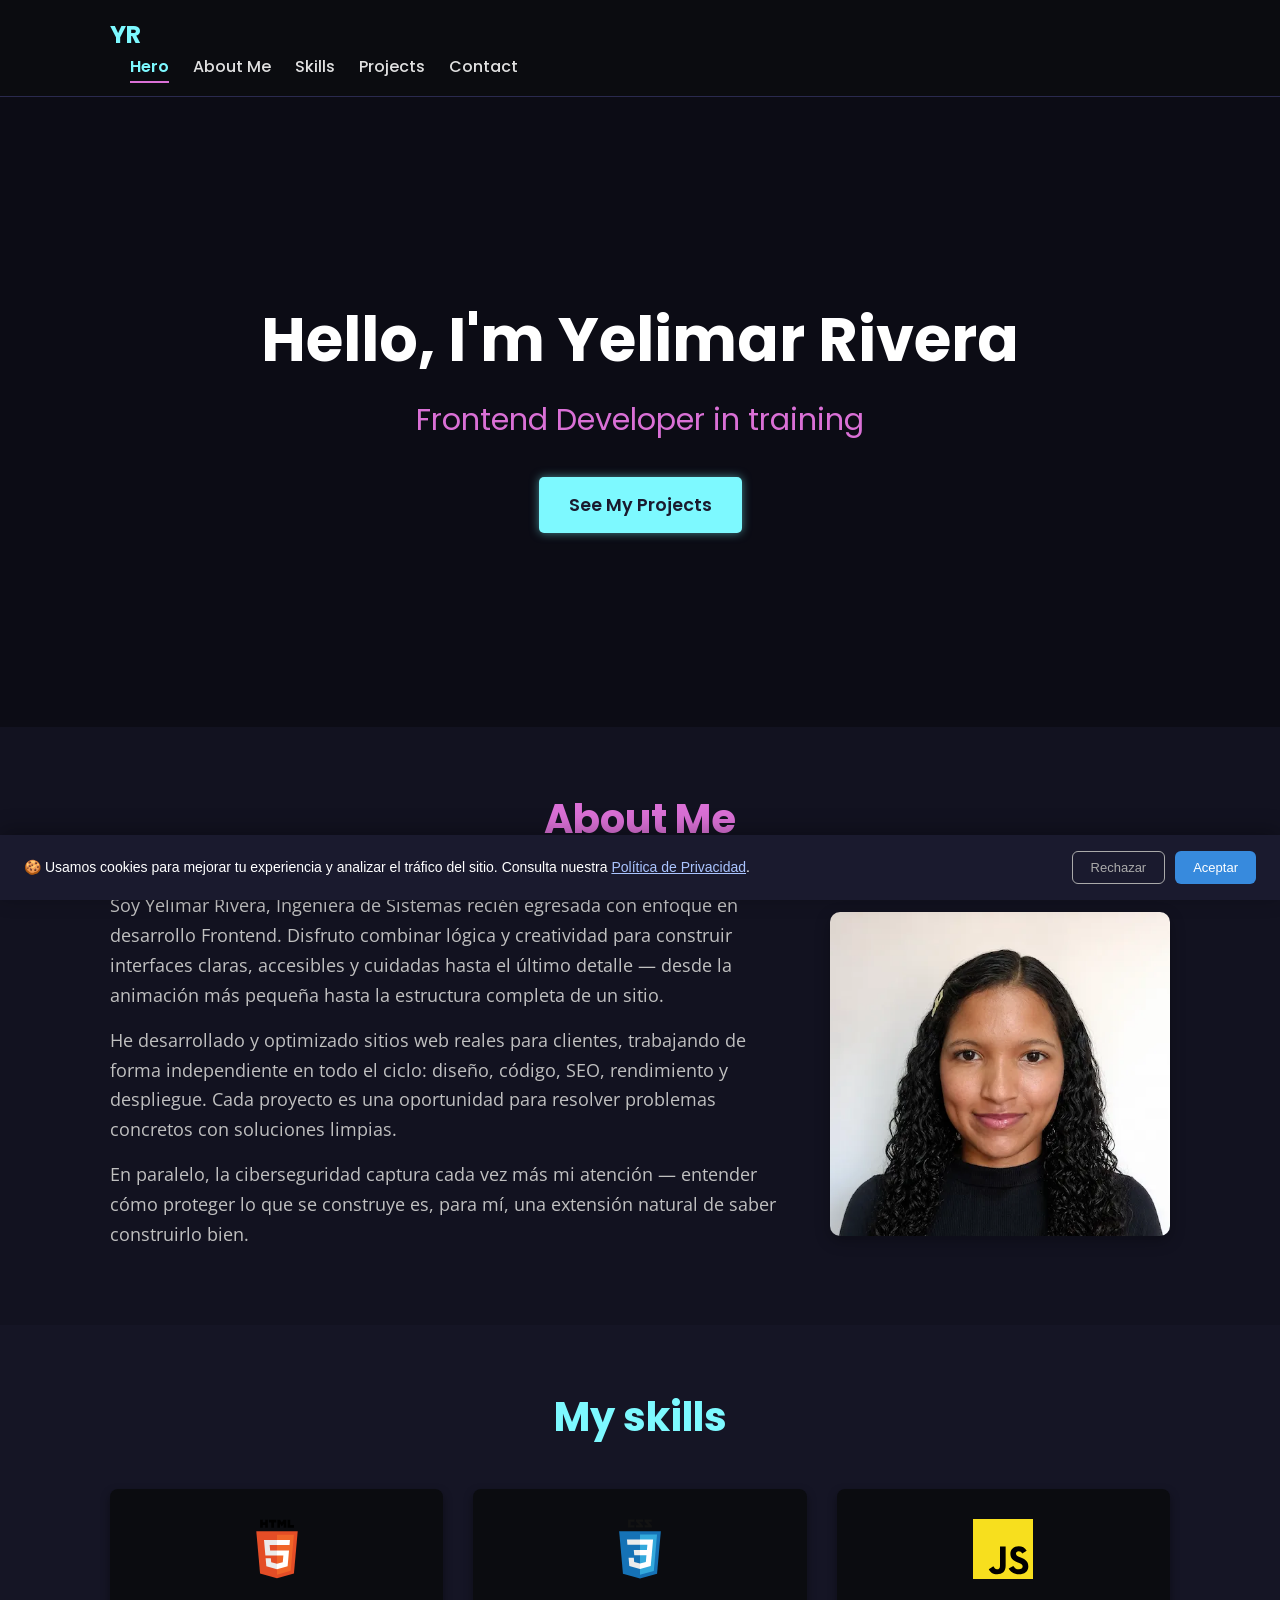
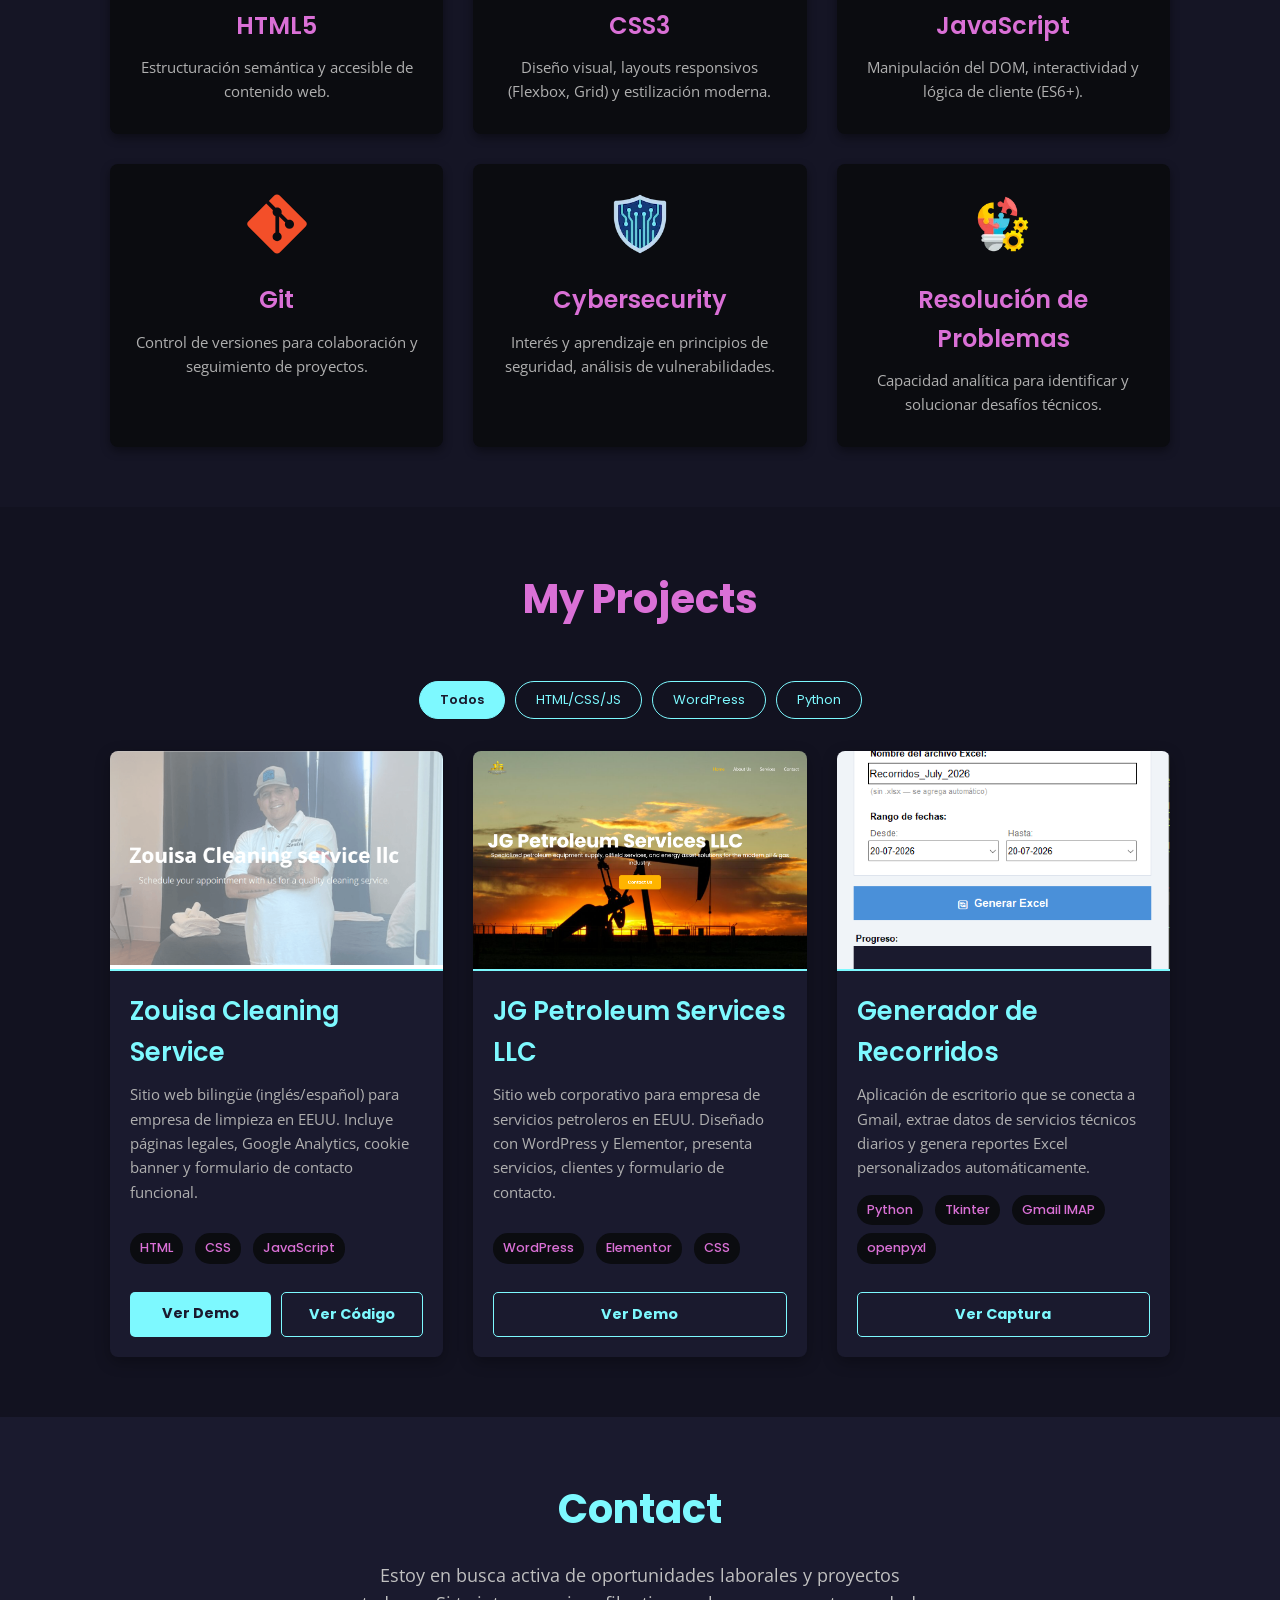
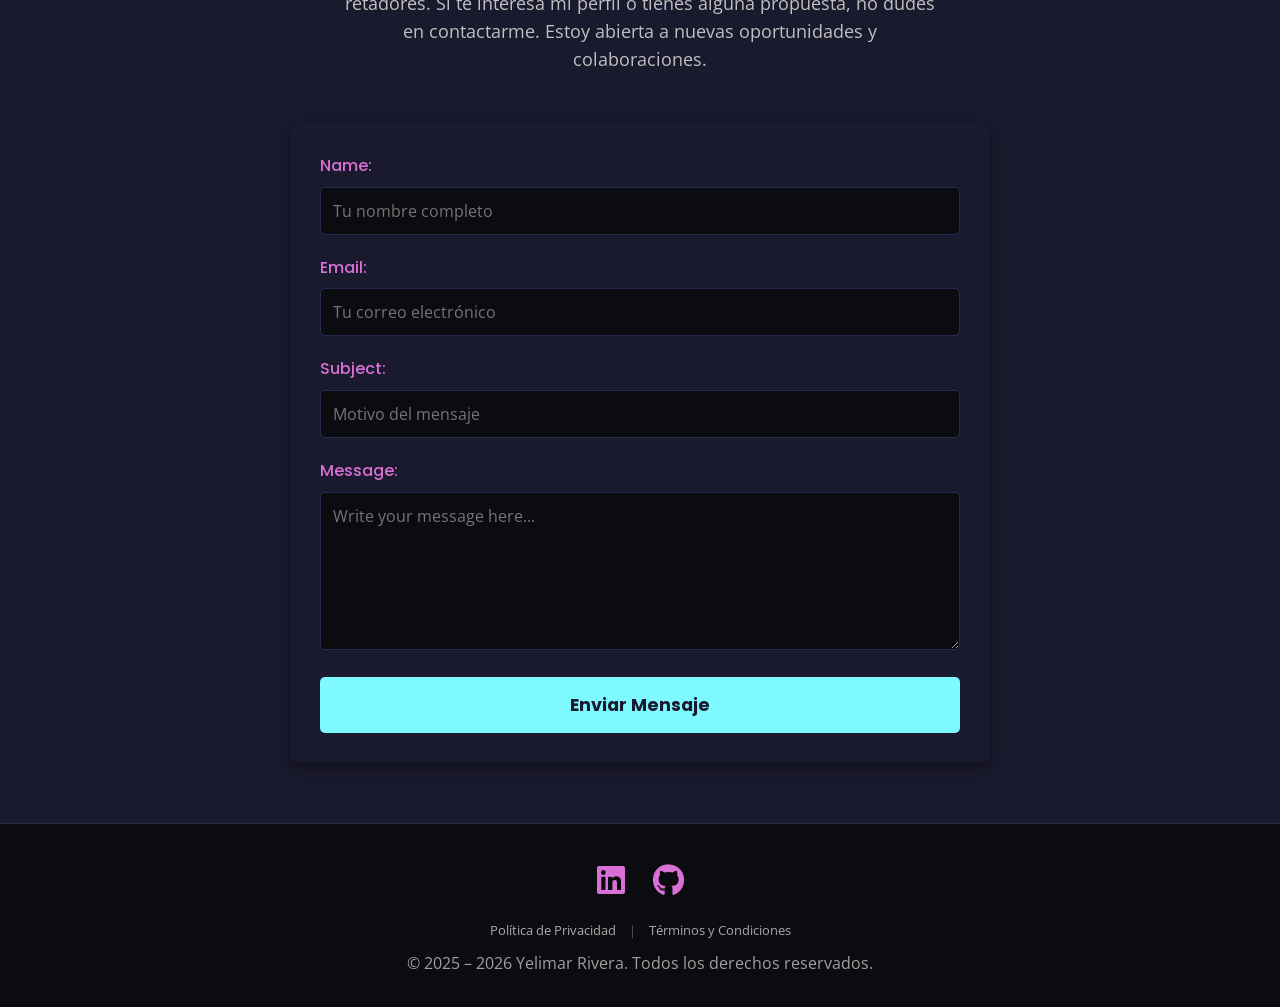
<file: index.html>
<!DOCTYPE html>
<html lang="en">
<head>
    <!-- Google tag (gtag.js) -->
<script async src="https://www.googletagmanager.com/gtag/js?id=G-KQN3VCMYMP"></script>
<script>
  window.dataLayer = window.dataLayer || [];
  function gtag(){dataLayer.push(arguments);}
  gtag('js', new Date());

  gtag('config', 'G-KQN3VCMYMP');
</script>
    <!-- Favicon -->
<link rel="icon" type="image/x-icon" href="/favicon.ico">
<link rel="icon" type="image/png" sizes="32x32" href="/favicon-32x32.png">
<link rel="icon" type="image/png" sizes="16x16" href="/favicon-16x16.png">
<link rel="apple-touch-icon" sizes="180x180" href="/apple-touch-icon.png">
<link rel="manifest" href="/site.webmanifest">
    <meta charset="UTF-8">
    <meta name="google-site-verification" content="REVgimBz0TpeiKVRbvNf7EG_x8K7C0rjLaH0OGh56Jw" />
    <meta name="viewport" content="width=device-width, initial-scale=1.0">
    <title>Yelimar Rivera | Desarrolladora Frontend</title>

    <!-- Descripción para SEO-->
    <meta name="description" content="Portfolio de Yelimar Rivera, una desarrolladora frontend en formación con habilidades en HTML, CSS, JavaScript y un interés creciente en la ciberseguridad. Explora mis proyectos y habilidades.">

    <!-- Open Graph Meta Tags -->
    <meta property="og:title" content="Yelimar Rivera | Portafolio Profesiona">
    <meta property="og:description" content="Explora los proyectos y habilidades de una futura Ingeniera de Sistemas apasionada por crear en la web y protegerla.">
    <meta property="og:image" content="https://yelimar11.github.io/img/og-image.jpg">
    <meta property="og:url" content="https://yelimar11.github.io/">
    <meta property="og:type" content="website">

    <!-- Meta Tags para Twitter -->
    <meta name="twitter:card" content="summary_large_image">
    <meta name="twitter:title" content="Yelimar Rivera | Portafolio Profesional">
    <meta name="twitter:description" content="Explora los proyectos y habilidades de una futura Ingeniera de Sistemas apasionada por crear en la web y protegerla.">
    <meta name="twitter:image" content="https://yelimar11.github.io/img/og-image.jpg">   
    
    <!-- Google Fonts -->
    <link rel="preconnect" href="https://fonts.googleapis.com">
    <link rel="preconnect" href="https://fonts.gstatic.com" crossorigin>
    <link rel="stylesheet" href="https://fonts.googleapis.com/css2?family=Open+Sans:wght@400;600&family=Poppins:wght@400;500;600;700&display=swap" media="print" onload="this.media='all'">
    <link rel="stylesheet" href="https://cdnjs.cloudflare.com/ajax/libs/font-awesome/6.7.2/css/all.min.css" media="print" onload="this.media='all'">

    <noscript>
        <link rel="stylesheet" href="https://fonts.googleapis.com/css2?family=Open+Sans:wght@400;600&family=Poppins:wght@400;500;600;700&display=swap">
        <link rel="stylesheet" href="https://cdnjs.cloudflare.com/ajax/libs/font-awesome/6.7.2/css/all.min.css">
    </noscript>
    <!-- AOS (Animate On Scroll) -->
    <link rel="stylesheet" href="https://unpkg.com/aos@next/dist/aos.css" />
    <!-- Styles of the page -->
    <link rel="stylesheet" href="css/style.css">
</head>
<body>
    <header>
        <div class="container">
            <p class="logo">YR</p>
            <nav>
                <a href="#hero">Hero</a>
                <a href="#about-me">About Me</a>
                <a href="#skills">Skills</a>
                <a href="#projects">Projects</a>
                <a href="#contact">Contact</a>
            </nav>
        </div>
    </header>

    <main>
        <section id="hero">
            <video autoplay muted loop playsinline id="hero-video">
                <source src="video_background1.mp4" type="video/mp4">
            </video>
            <div class="hero-overlay"></div>
            <div class="container" id="hero-content">
                <h1>Hello, I'm Yelimar Rivera</h1>
                <h2>Frontend Developer in training</h2>
                <a href="#projects" class="boton">See My Projects</a>
            </div>
        </section>

        <section id="about-me">
            <div class="container">
                <h2 data-aos="fade-down">About Me</h2>
                <div class="about-my-content">
                    <div class="about-my-text">
                        <p data-aos="fade-up" data-aos-delay="0">
                            Soy Yelimar Rivera, Ingeniera de Sistemas recién egresada con enfoque en desarrollo Frontend. 
                            Disfruto combinar lógica y creatividad para construir interfaces claras, accesibles y 
                            cuidadas hasta el último detalle — desde la animación más pequeña hasta la estructura 
                            completa de un sitio.
                        </p>
                        <p data-aos="fade-up" data-aos-delay="150">
                            He desarrollado y optimizado sitios web reales para clientes, trabajando de forma 
                            independiente en todo el ciclo: diseño, código, SEO, rendimiento y despliegue. 
                            Cada proyecto es una oportunidad para resolver problemas concretos con soluciones limpias.
                        </p>
                        <p data-aos="fade-up" data-aos-delay="300">
                            En paralelo, la ciberseguridad captura cada vez más mi atención — entender cómo proteger 
                            lo que se construye es, para mí, una extensión natural de saber construirlo bien.
                        </p>
                    </div>
                    <div class="about-my-image" data-aos="fade-left">
                        <img src="img/imagePerfil.webp" alt="FotoPersonal" loading="lazy">
                    </div>
                </div>
            </div>
        </section>

        <section id="skills">
            <div class="container">
                <h2 data-aos="fade-down">My skills</h2>
                <div class="skills-grid">
                    <div class="skill-item" data-aos="fade-up">
                        <img src="img/html5-icon.svg" alt="Icon HTML5" class="skill-icon">
                        <h3>HTML5</h3>
                        <p>Estructuración semántica y accesible de contenido web.</p>
                    </div>
                    <div class="skill-item" data-aos="fade-up" data-aos-delay="100">
                        <img src="img/css3-icon.svg" alt="Icon CSS3" class="skill-icon">
                        <h3>CSS3</h3>
                        <p>Diseño visual, layouts responsivos (Flexbox, Grid) y estilización moderna.</p>
                    </div>
                    <div class="skill-item" data-aos="fade-up" data-aos-delay="200">
                        <img src="img/javascript-icon.svg" alt="Icon JavaScript" class="skill-icon">
                        <h3>JavaScript</h3>
                        <p>Manipulación del DOM, interactividad y lógica de cliente (ES6+).</p>
                    </div>
                    <div class="skill-item" data-aos="fade-up" data-aos-delay="300">
                        <img src="img/git-icon.svg" alt="Icon Git" class="skill-icon">
                        <h3>Git</h3>
                        <p>Control de versiones para colaboración y seguimiento de proyectos.</p>
                    </div>
                    <div class="skill-item" data-aos="fade-up" data-aos-delay="400">
                        <img src="img/cyber-security-icon.webp" alt="Icon Cybersecurity" class="skill-icon">
                        <h3>Cybersecurity</h3>
                        <p>Interés y aprendizaje en principios de seguridad, análisis de vulnerabilidades.</p>
                    </div>
                    <div class="skill-item" data-aos="fade-up" data-aos-delay="500">
                        <img src="img/problem-solving-icon.webp" alt="Problem Solving" class="skill-icon">
                        <h3>Resolución de Problemas</h3>
                        <p>Capacidad analítica para identificar y solucionar desafíos técnicos.</p>
                    </div>
                </div>
            </div>
        </section>

        <section id="projects">
            <div class="container">
                <h2 data-aos="fade-down">My Projects</h2>

                <!-- Filtros -->
                <div class="project-filters" data-aos="fade-up">
                    <button class="filter-btn active" onclick="filterProjects('all', this)">Todos</button>
                    <button class="filter-btn" onclick="filterProjects('html', this)">HTML/CSS/JS</button>
                    <button class="filter-btn" onclick="filterProjects('wordpress', this)">WordPress</button>
                    <button class="filter-btn" onclick="filterProjects('python', this)">Python</button>
                </div>

                <div class="projects-grid">

                    <!-- Proyecto 1 - Zouisa -->
                    <div class="project-item" data-category="html" data-aos="zoom-in-up">
                        <img src="img/project-cleaningllc.png" alt="Vista previa de Zouisa Cleaning Service" class="project-image" loading="lazy">
                        <div class="project-info">
                            <h3>Zouisa Cleaning Service</h3>
                            <p class="project-description">
                                Sitio web bilingüe (inglés/español) para empresa de limpieza en EEUU. Incluye páginas legales, Google Analytics, cookie banner y formulario de contacto funcional.
                            </p>
                            <div class="project-technologies">
                                <span>HTML</span>
                                <span>CSS</span>
                                <span>JavaScript</span>
                            </div>
                            <div class="project-links">
                                <a href="https://zouisa.com" target="_blank" rel="noopener noreferrer" class="boton-project">Ver Demo</a>
                                <a href="https://github.com/Yelimar11/limpiezapagina" target="_blank" rel="noopener noreferrer" class="boton-project">Ver Código</a>
                            </div>
                        </div>
                    </div>

                    <!-- Proyecto 2 - JG Petroleum -->
                    <div class="project-item" data-category="wordpress" data-aos="zoom-in-up" data-aos-delay="100">
                        <img src="img/project-petroleum.png" alt="Vista previa de JG Petroleum Services" class="project-image" loading="lazy">
                        <div class="project-info">
                            <h3>JG Petroleum Services LLC</h3>
                            <p class="project-description">
                                Sitio web corporativo para empresa de servicios petroleros en EEUU. Diseñado con WordPress y Elementor, presenta servicios, clientes y formulario de contacto.
                            </p>
                            <div class="project-technologies">
                                <span>WordPress</span>
                                <span>Elementor</span>
                                <span>CSS</span>
                            </div>
                            <div class="project-links">
                                <a href="https://jgpetroleumservices.com" target="_blank" rel="noopener noreferrer" class="boton-project">Ver Demo</a>
                            </div>
                        </div>
                    </div>

                    <!-- Proyecto 3 - Python -->
                    <div class="project-item" data-category="python" data-aos="zoom-in-up" data-aos-delay="200">
                        <img src="img/project-python.png" alt="Vista previa del Generador de Recorridos" class="project-image" loading="lazy">
                        <div class="project-info">
                            <h3>Generador de Recorridos</h3>
                        <p class="project-description">
                        Aplicación de escritorio que se conecta a Gmail, extrae datos de servicios técnicos diarios y genera reportes Excel personalizados automáticamente.
                        </p>
                        <div class="project-technologies">
                            <span>Python</span>
                            <span>Tkinter</span>
                            <span>Gmail IMAP</span>
                            <span>openpyxl</span>
                        </div>
                        <div class="project-links">
                            <a href="img/project-python.png" target="_blank" rel="noopener noreferrer" class="boton-project">Ver Captura</a>
                        </div>
                    </div>
                </div>
        </div>
    </div>
</section>

        <section id="contact">
            <div class="container">
                <h2 data-aos="fade-down">Contact</h2>
                <p class="contact-subtitle" data-aos="fade-up">
                    Estoy en busca activa de oportunidades laborales y proyectos retadores. Si te interesa mi perfil o tienes alguna propuesta, no dudes en contactarme. Estoy abierta a nuevas oportunidades y colaboraciones.
                </p>
                
                <div id="form-success" style="display:none;">
                    <p>✅ ¡Mensaje enviado con éxito! Te responderé pronto.</p>
                </div>
                
                <div id="form-error" style="display:none;">
                    <p>❌ Hubo un error al enviar. Por favor intenta de nuevo.</p>
                </div>

                <form id="formContact" action="https://formspree.io/f/mdkzvkle" method="POST" class="form-contact" data-aos="fade-up" data-aos-delay="100">
                    <div class="form-group">
                        <label for="name">Name:</label>
                        <input type="text" id="name" name="name" placeholder="Tu nombre completo" required autocomplete="name">
                    </div>
                    <div class="form-group">
                        <label for="email">Email:</label>
                        <input type="email" id="email" name="email" placeholder="Tu correo electrónico" required autocomplete="email">
                    </div>
                    <div class="form-group">
                        <label for="subject">Subject:</label>
                        <input type="text" id="subject" name="subject" placeholder="Motivo del mensaje" required autocomplete="off">
                    </div>
                    <div class="form-group">
                        <label for="message">Message:</label>
                        <textarea id="message" name="message" rows="6" placeholder="Write your message here..." required autocomplete="off"></textarea>
                    </div>
                    <button type="submit" class="btn-submit" id="btn-submit">Enviar Mensaje</button>
                </form>
            </div>
        </section>
        
    </main>

<footer id="footer">
    <div class="container">
        <div class="footer-social">
            <a href="https://www.linkedin.com/in/yelimar-rivera" target="_blank" rel="noopener noreferrer" title="LinkedIn">
                <i class="fab fa-linkedin"></i>
            </a>
            <a href="https://github.com/Yelimar11" target="_blank" rel="noopener noreferrer" title="GitHub">
                <i class="fab fa-github"></i>
            </a>
        </div>
        <div class="footer-legal" style="text-align:center; margin: 10px 0; font-size: 13px;">
            <a href="privacy-policy.html" style="color:#aaa; text-decoration:none; margin: 0 10px;">Política de Privacidad</a>
            <span style="color:#555;">|</span>
            <a href="terms.html" style="color:#aaa; text-decoration:none; margin: 0 10px;">Términos y Condiciones</a>
        </div>
        <p class="footer-copyright">© 2025 – 2026 Yelimar Rivera. Todos los derechos reservados.</p>
    </div>
</footer>
    
<!-- ===== COOKIE BANNER ===== -->
<div id="cookieBanner">
  <p>
    🍪 Usamos cookies para mejorar tu experiencia y analizar el tráfico del sitio.
    Consulta nuestra
    <a href="privacy-policy.html">Política de Privacidad</a>.
  </p>
  <div class="cookie-buttons">
    <button class="btn-rechazar" onclick="rechazarCookies()">Rechazar</button>
    <button class="btn-aceptar" onclick="aceptarCookies()">Aceptar</button>
  </div>
</div>
    
    <!-- AOS (Animate On Scroll) -->
    <script src="https://unpkg.com/aos@next/dist/aos.js"></script>
    <!-- Script of the page  -->
    <script src="js/script.js"></script>

</body>
</html>
</file>
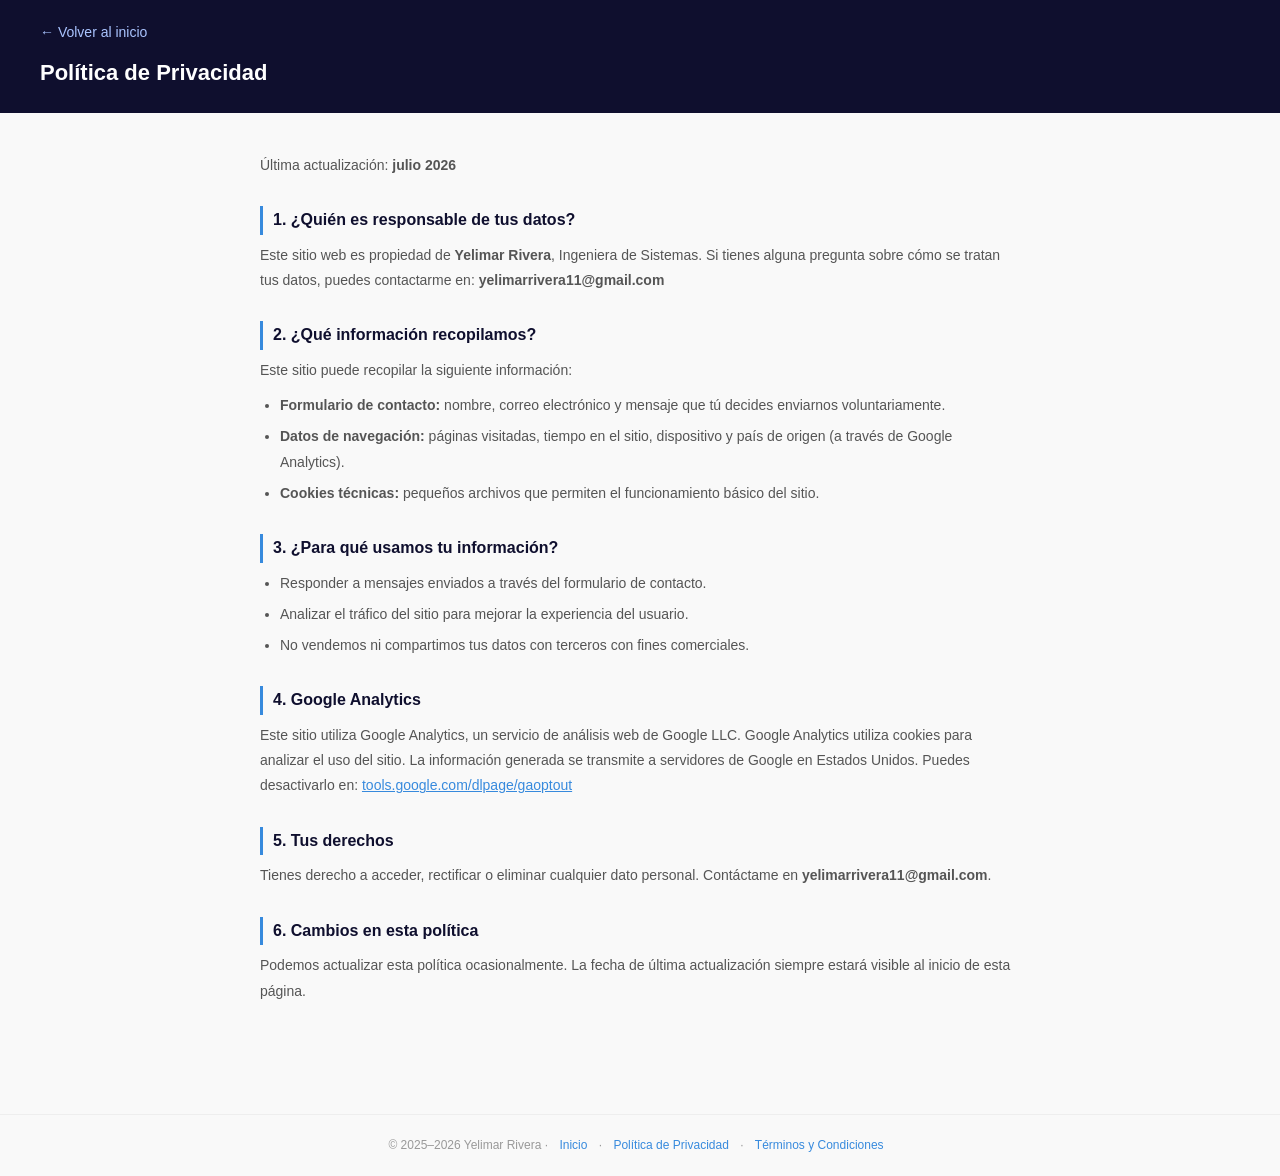
<file: privacy-policy.html>
<!DOCTYPE html>
<html lang="es">
<head>
  <!-- Google Analytics -->
  <script async src="https://www.googletagmanager.com/gtag/js?id=G-KQN3VCMYMP"></script>
  <script>
    window.dataLayer = window.dataLayer || [];
    function gtag(){dataLayer.push(arguments);}
    gtag('js', new Date());
    gtag('config', 'G-KQN3VCMYMP');
  </script>

  <meta charset="UTF-8" />
  <meta name="viewport" content="width=device-width, initial-scale=1.0"/>
  <title>Política de Privacidad – Yelimar Rivera</title>

  <!-- Favicon -->
  <link rel="icon" type="image/x-icon" href="/favicon.ico">
  <link rel="icon" type="image/png" sizes="32x32" href="/favicon-32x32.png">
  <link rel="icon" type="image/png" sizes="16x16" href="/favicon-16x16.png">
  <link rel="apple-touch-icon" sizes="180x180" href="/apple-touch-icon.png">
  <link rel="manifest" href="/site.webmanifest">

  <!-- CSS externo -->
  <link rel="stylesheet" href="css/legal.css">
</head>
<body id="legal">

<header class="legal-header">
  <a href="index.html">← Volver al inicio</a>
  <h1>Política de Privacidad</h1>
</header>

<main class="legal-main">
  <p>Última actualización: <strong>julio 2026</strong></p>

  <h2>1. ¿Quién es responsable de tus datos?</h2>
  <p>Este sitio web es propiedad de <strong>Yelimar Rivera</strong>, Ingeniera de Sistemas.
  Si tienes alguna pregunta sobre cómo se tratan tus datos, puedes contactarme en:
  <strong>yelimarrivera11@gmail.com</strong></p>

  <h2>2. ¿Qué información recopilamos?</h2>
  <p>Este sitio puede recopilar la siguiente información:</p>
  <ul>
    <li><strong>Formulario de contacto:</strong> nombre, correo electrónico y mensaje que tú decides enviarnos voluntariamente.</li>
    <li><strong>Datos de navegación:</strong> páginas visitadas, tiempo en el sitio, dispositivo y país de origen (a través de Google Analytics).</li>
    <li><strong>Cookies técnicas:</strong> pequeños archivos que permiten el funcionamiento básico del sitio.</li>
  </ul>

  <h2>3. ¿Para qué usamos tu información?</h2>
  <ul>
    <li>Responder a mensajes enviados a través del formulario de contacto.</li>
    <li>Analizar el tráfico del sitio para mejorar la experiencia del usuario.</li>
    <li>No vendemos ni compartimos tus datos con terceros con fines comerciales.</li>
  </ul>

  <h2>4. Google Analytics</h2>
  <p>Este sitio utiliza Google Analytics, un servicio de análisis web de Google LLC.
  Google Analytics utiliza cookies para analizar el uso del sitio. La información
  generada se transmite a servidores de Google en Estados Unidos. Puedes desactivarlo en:
  <a href="https://tools.google.com/dlpage/gaoptout" target="_blank">tools.google.com/dlpage/gaoptout</a></p>

  <h2>5. Tus derechos</h2>
  <p>Tienes derecho a acceder, rectificar o eliminar cualquier dato personal.
  Contáctame en <strong>yelimarrivera11@gmail.com</strong>.</p>

  <h2>6. Cambios en esta política</h2>
  <p>Podemos actualizar esta política ocasionalmente. La fecha de última
  actualización siempre estará visible al inicio de esta página.</p>
</main>

<footer class="legal-footer-simple">
    <p>© 2025–2026 Yelimar Rivera ·
    <a href="index.html">Inicio</a> ·
    <a href="privacy-policy.html">Política de Privacidad</a> ·
    <a href="terms.html">Términos y Condiciones</a></p>
</footer>

</body>
</html>
</file>
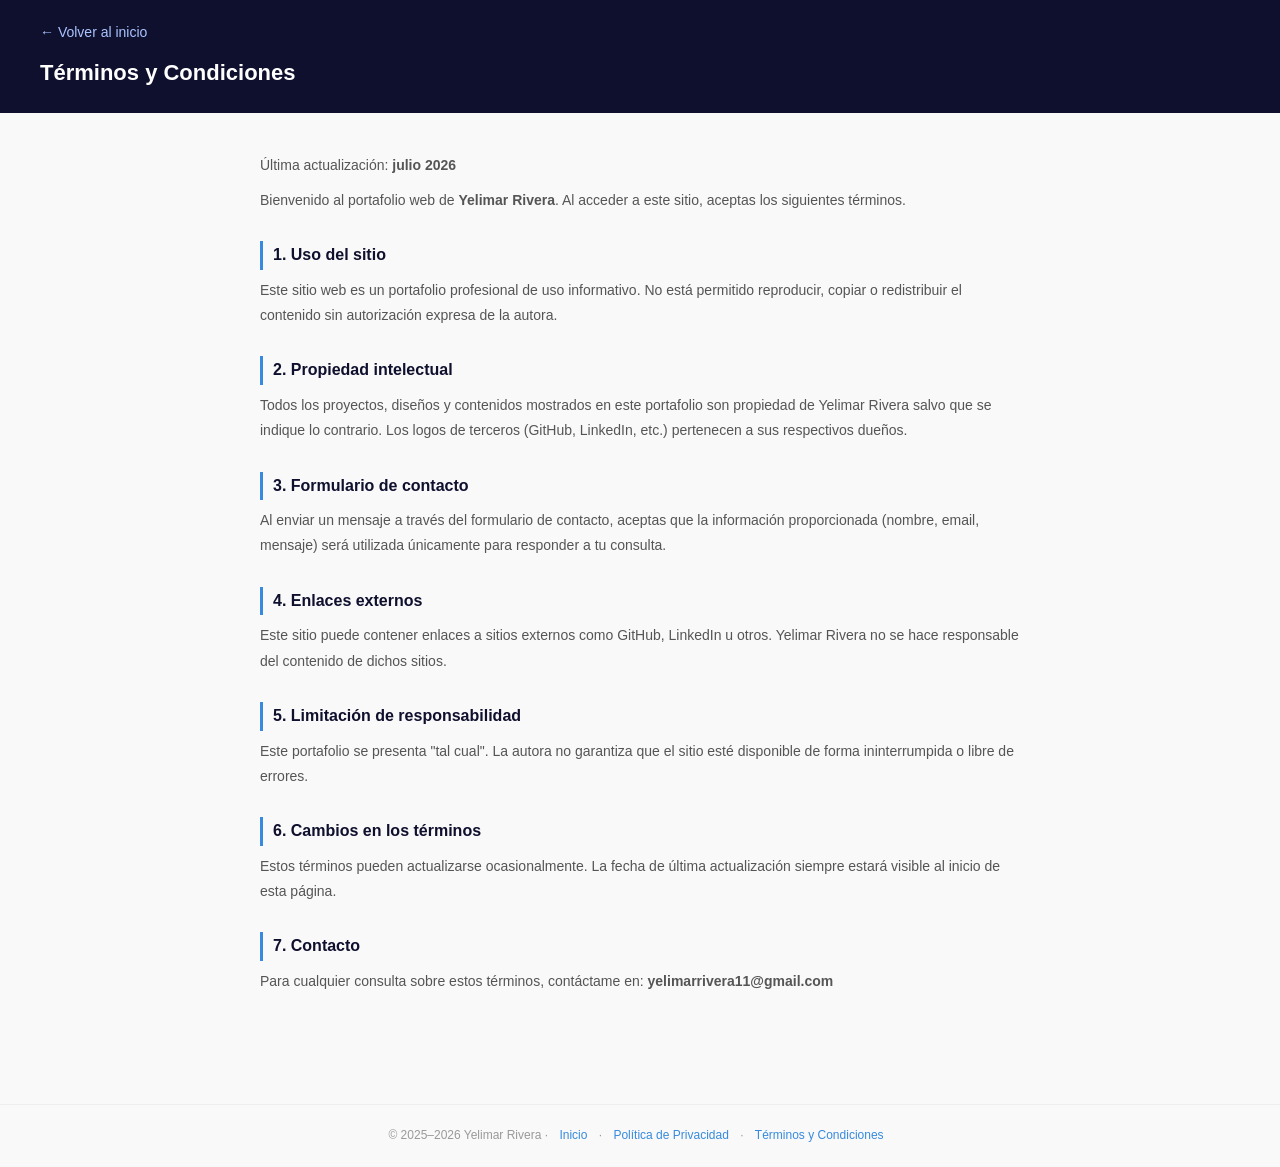
<file: terms.html>
<!DOCTYPE html>
<html lang="es">
<head>
  <!-- Google Analytics -->
  <script async src="https://www.googletagmanager.com/gtag/js?id=G-KQN3VCMYMP"></script>
  <script>
    window.dataLayer = window.dataLayer || [];
    function gtag(){dataLayer.push(arguments);}
    gtag('js', new Date());
    gtag('config', 'G-KQN3VCMYMP');
  </script>

  <meta charset="UTF-8" />
  <meta name="viewport" content="width=device-width, initial-scale=1.0"/>
  <title>Términos y Condiciones – Yelimar Rivera</title>

  <!-- Favicon -->
  <link rel="icon" type="image/x-icon" href="/favicon.ico">
  <link rel="icon" type="image/png" sizes="32x32" href="/favicon-32x32.png">
  <link rel="icon" type="image/png" sizes="16x16" href="/favicon-16x16.png">
  <link rel="apple-touch-icon" sizes="180x180" href="/apple-touch-icon.png">
  <link rel="manifest" href="/site.webmanifest">

  <!-- CSS externo -->
  <link rel="stylesheet" href="css/legal.css">
</head>
<body>

<header class="legal-header">
  <a href="index.html">← Volver al inicio</a>
  <h1>Términos y Condiciones</h1>
</header>

<main class="legal-main">
  <p>Última actualización: <strong>julio 2026</strong></p>
  <p>Bienvenido al portafolio web de <strong>Yelimar Rivera</strong>. Al acceder
  a este sitio, aceptas los siguientes términos.</p>

  <h2>1. Uso del sitio</h2>
  <p>Este sitio web es un portafolio profesional de uso informativo. No está
  permitido reproducir, copiar o redistribuir el contenido sin autorización
  expresa de la autora.</p>

  <h2>2. Propiedad intelectual</h2>
  <p>Todos los proyectos, diseños y contenidos mostrados en este portafolio
  son propiedad de Yelimar Rivera salvo que se indique lo contrario.
  Los logos de terceros (GitHub, LinkedIn, etc.) pertenecen a sus respectivos
  dueños.</p>

  <h2>3. Formulario de contacto</h2>
  <p>Al enviar un mensaje a través del formulario de contacto, aceptas que
  la información proporcionada (nombre, email, mensaje) será utilizada
  únicamente para responder a tu consulta.</p>

  <h2>4. Enlaces externos</h2>
  <p>Este sitio puede contener enlaces a sitios externos como GitHub, LinkedIn
  u otros. Yelimar Rivera no se hace responsable del contenido de dichos sitios.</p>

  <h2>5. Limitación de responsabilidad</h2>
  <p>Este portafolio se presenta "tal cual". La autora no garantiza que el
  sitio esté disponible de forma ininterrumpida o libre de errores.</p>

  <h2>6. Cambios en los términos</h2>
  <p>Estos términos pueden actualizarse ocasionalmente. La fecha de última
  actualización siempre estará visible al inicio de esta página.</p>

  <h2>7. Contacto</h2>
  <p>Para cualquier consulta sobre estos términos, contáctame en:
  <strong>yelimarrivera11@gmail.com</strong></p>
</main>

<footer class="legal-footer-simple">
    <p>© 2025–2026 Yelimar Rivera ·
    <a href="index.html">Inicio</a> ·
    <a href="privacy-policy.html">Política de Privacidad</a> ·
    <a href="terms.html">Términos y Condiciones</a></p>
</footer>

</body>
</html>
</file>
<file: css/style.css>
*{
    margin: 0;
    padding: 0;
    box-sizing: border-box; 
}
html {
    scroll-behavior: smooth; 
}

body{
    font-family:'Open sans', sans-serif;
    line-height: 1.6;
    background-color: #1A1A2E;
    color: #E0E0E0; 
}
h1, h2, h3, h4, h5, h6, header .logo {
    font-family: 'Poppins', sans-serif; 
}
section {
    scroll-margin-top: 60px; /* Ajusta este valor si es necesario */
}

/* ----- Class container ----- */
.container {
    width: 90%; 
    max-width: 1100px; 
    margin: 0 auto; 
    padding: 0 20px; 
}
/* styles of header */
header {
    background-color: #0B0C10;
    padding: 1rem 0; 
    border-bottom: 1px solid #2A2A4E;
    position: sticky;
    top: 0;
    z-index: 1000;
    width: 100%;
    background-color: 0B0C10;
    padding: 1rem 0;
    border-bottom: 1px solid #2A2A4E;
}

header .contenedor {
    display: flex;
    justify-content: space-between; 
    align-items: center;
}

header .logo {
    font-size: 1.5rem;
    font-weight: bold;
    color: #7DF9FF;
    text-decoration: none;
}

header nav a {
    color: #E0E0E0;
    text-decoration: none; 
    margin-left: 20px; 
    font-size: 1rem;
     font-family: 'Poppins', sans-serif;
    font-weight: 500;
    position: relative;
    transition: color 0.3s ease;
}

header nav a.active,
header nav a:hover {
    color: #7DF9FF; 
    font-weight: 600;
}

header nav a::after {
    content: '';
    position: absolute;
    width: 100%;
    height: 2px;
    bottom: -5px;
    left: 0;
    background-color: #DA70D6; 
    transform: scaleX(0); 
    transform-origin: right; 
    transition: transform 0.4s ease-out;
}

header nav a.active::after,
header nav a:hover::after {
    transform: scaleX(1); 
    transform-origin: left; 
}

/* styles of hero section */

#hero {
    position: relative;  
    background-color: transparent;
    color: #E0E0E0;
    padding: 80px 20px;
    text-align: center;
    min-height: 70vh;
    display: flex;
    flex-direction: column;
    justify-content: center;
    align-items: center;
    overflow: hidden;  
}
/* Video de fondo */
#hero-video {
    position: absolute;
    top: 0;
    left: 0;
    width: 100%;
    height: 100%;
    object-fit: cover;
    z-index: 0;
}

/* Overlay oscuro para que el texto se lea bien */
.hero-overlay {
    position: absolute;
    top: 0;
    left: 0;
    width: 100%;
    height: 100%;
    background: rgba(0, 0, 0, 0.55);
    z-index: 1;
}

/* El contenido debe estar encima del video y el overlay */
#hero .container {
    position: relative;
    z-index: 2;
}

#hero h1{
    font-size: 3.8rem; /*DESKTOP*/
    margin-bottom: 0.5rem;
    color: #FFFFFF;
    font-weight: 700;
}

#hero h2{
    font-size: 1.9rem;
    margin-bottom: 2rem;
    font-weight: 400;
    color: #DA70D6;
}
#hero .boton {
    display: inline-block; 
    background-color: #7DF9FF;
    color: #1A1A2E; 
    padding: 14px 30px;
    text-decoration: none;
    border-radius: 5px;
    font-family: 'Poppins', sans-serif; 
    font-size: 1.1rem;
    font-weight: 600;
    transition: background-color 0.3s ease, transform 0.3s ease, box-shadow 0.3s ease; 
    box-shadow: 0 0 10px rgba(125, 249, 255, 0.5);
}
#hero .boton:hover {
    background-color: #DA70D6;
    color: #FFFFFF; 
    transform: translateY(-2px); 
    box-shadow: 0 0 15px rgba(218, 112, 214, 0.7); 
}

/* styles of About me section  */

#about-me{
    padding: 60px 0;
    background-color: #121220;
}
#about-me h2{
    text-align: center;
    margin-bottom: 40px;
    font-size: 2.5rem;
    color: #DA70D6;
}
.about-my-content{
    display: flex;
    align-items: center;
    gap: 40px;
}
.about-my-text{
    flex: 2;
}
.about-my-text p{
    margin-bottom: 15px;
    line-height: 1.7;
    font-size: 1.1rem;
    color: #C0C0C0;
}
.about-my-image{
    flex: 1;
    text-align: center;
}
.about-my-image img{
    max-width: 100%;
    height: auto;
    border-radius: 10px;
    box-shadow: 0 5px 15px rgba(0, 0, 0, 0.3);
}

/* styles of skills section */
#skills{
    padding: 60px 0;
    background-color: #151525;
}
#skills h2 {
    text-align: center;
    margin-bottom: 40px;
    font-size: 2.5rem;
    color: #7DF9FF; 
}
.skills-grid{
    display: grid;
    grid-template-columns: repeat(auto-fit, minmax(280px, 1fr));
    gap: 30px;
}
.skill-item{
    background-color: #0B0C10;
    padding: 30px 25px;
    text-align: center;
    border-radius: 8px;
    box-shadow: 0 4px 10px rgba(0, 0, 0, 0.4);
    transition: transform 0.3s ease, box-shadow 0.3s ease;
}
.skill-item:hover{
    transform: translateY(-8px);
    box-shadow: 0 8px 20px rgba(125, 249, 255, 0.3);
}
.skill-icon{
    width: 60px;
    height: 60px;
    margin-bottom: 20px;
    fill: currentColor;
}
.skill-item h3{
    font-size: 1.5rem;
    margin-bottom: 10px;
    color: #DA70D6;
    font-family: 'Poppins', sans-serif;
    font-weight: 600;
}
.skill-item p{
    font-size: 0.95rem;
    line-height: 1.6;
    color: #B0B0B0;
}

/* styles of projects section */

#projects{
    padding: 60px 0;
    background-color: #121220;
}

#projects h2{
    text-align: center;
    margin-bottom: 50px;
    font-size: 2.5rem;
    color: #DA70D6;
}

.projects-grid{
    display: grid;
    grid-template-columns: repeat(auto-fit, minmax(300px, 1fr));
    gap: 30px;
}
.project-item{
    background-color: #1A1A2E;
    border-radius: 8px;
    overflow: hidden;
    box-shadow: 0 5px 15px rgba(0, 0, 0, 0.3);
    display: flex;
    flex-direction: column;
    transform: transform 0.3s ease, box-shadow 0.3s ease;
}
.project-item:hover{
    transform: translateY(-8px);
    box-shadow: 0 10px 25px rgba(218, 112, 214, 0.25);
}
.project-image{
    width: 100%;
    height: 220px;
    object-fit: cover;
    border-bottom: 2px solid #7DF9FF;
}
.project-info{
    padding: 20px;
    display: flex;
    flex-direction: column;
    flex-grow: 1;
}
.project-info h3{
    font-size: 1.6rem;
    margin-bottom: 10px;
    color: #7DF9FF;
    font-family: 'Poppins', sans-serif;
    font-weight: 600;
}
.project-description{
    font-size: 0.95rem;
    line-height: 1.6;
    color: #B0B0B0;
    margin-bottom: 15px;
    flex-grow: 1;
}
.project-technologies{
    margin-bottom: 20px;
}
.project-technologies span{
    display: inline-block;
    background-color: #0B0C10;
    color: #DA70D6;
    font-size: 0.8rem;
    padding: 5px 10px;
    border-radius: 15px;
    margin-right: 8px;
    margin-bottom: 8px;
    font-family: 'Poppins', sans-serif;
    font-weight: 500;
}
.project-links{
    margin-top: auto;
    display: flex;
    gap: 10px;
}
.boton-project{
    flex: 1;
    text-align: center;
    padding: 10px 15px;
    text-decoration: none;
    border-radius: 5px;
    font-weight: bold;
    transition: background-color 0.3s ease, color 0.3s ease, transform 0.2s ease; 
    font-family: 'Poppins', sans-serif;
    font-size: 0.9rem;
}
.boton-project:first-child{
    background-color: #7DF9FF;
    color: #1A1A2E;
}
.boton-project:first-child:hover {
    background-color: #60d9e0;
    transform: scale(1.03);
}
.boton-project:last-child {
    background-color: transparent;
    color: #7DF9FF;
    border: 1px solid #7DF9FF;
}
.boton-project:last-child:hover {
    background-color: rgba(125, 249, 255, 0.1); /* Un ligero fondo al hacer hover */
    color: #FFFFFF;
    border-color: #FFFFFF;
    transform: scale(1.03);
}
/* styles of contact section */
#contact{
    padding: 60px 0;
    background-color: #1A1A2E;
}

#contact h2{
    text-align: center;
    margin-bottom: 20px;
    font-size: 2.5rem;
    color: #7DF9FF;
}

.contact-subtitle{
    text-align: center;
    max-width: 600px;
    margin: 0 auto 50px auto;
    font-size: 1.1rem;
    color: #C0C0C0;
}

/* Styles of Contact Form  */
    .form-contact{
        max-width: 700px;
        margin: 0 auto;
        background-color: #1A1A2E;
        padding: 30px;
        border-radius: 8px;
        box-shadow: 0 5px 15px rgba(0, 0, 0, 0.4);
    }
    .form-group{
        margin-bottom: 20px;
    }
    .form-group label{
        display: block;
        margin-bottom: 8px;
        font-family: 'Poppins', sans-serif;
        font-weight: 500;
        color: #DA70D6;
    }
    .form-group input,
    .form-group textarea{
        width: 100%;
        padding: 12px;
        background-color: #0B0C10;
        border: 1px solid #2A2A4E;
        border-radius: 5px;
        color: #E0E0E0;
        font-family: 'Open Sans', sans-serif;
        font-size: 1rem;
        transition: border-color 0.3s ease, box-shadow 0.3s ease;
    }
    .form-group input:focus,
    .form-group textarea:focus{
        outline: none;
        border-color: #7DF9FF;
        box-shadow: 0 0 10px rgba(125, 249, 255, 0.5);
    }
    .btn-submit{
        display: block;
        width: 100%;
        padding: 15px;
        background-color: #7DF9FF;
        color: #1A1A2E;
        border: none;
        border-radius: 5px;
        font-family: 'Poppins', sans-serif;
        font-size: 1.1rem;
        font-weight: bold;
        cursor: pointer;
        transition: background-color 0.3s ease, transform 0.3s ease; 
    }

    .btn-submit:hover{
        background-color: #60d9e0;
        transform: translateY(-2px); 
    }

/* styles of footer */
#footer {
    background-color: #0B0C10;
    color: #A0A0A0;
    padding: 30px 0;
    text-align: center;
    border-top: 1px solid #2A2A4E;
}
.footer-social{
    margin-bottom: 15px;
}

.footer-social a {
    color: #DA70D6;
    font-size: 2rem;
    margin: 0 12px;
    transition: color 0.3s ease, transform 0.3s ease;
    display: inline-block;
}

.footer-social a:hover {
    color: #7DF9FF;
    transform: translateY(-3px);
}

.footer-copy {
    font-size: 0.9rem;
}

/* MEDIA QUERY PARA TABLETS Y MÓVILES GRANDES */
@media (max-width: 768px){
    .about-my-content{
        flex-direction: column;
        text-align: center;
    }
    .about-my-text{
        margin-bottom: 30px;
    }
    .about-me h2 {
        font-size: 2rem;
    }
    .container{
        width: 100%;
        padding: 0 15px;
    }
    #hero{
        padding: 60px 20px;
        min-height: auto;
    }
    #hero h1{
        font-size: 2.5rem;
        line-height: 1.2;
        overflow-wrap: break-word;
    }
    #hero h2{
        font-size: 1.3rem;
        margin-bottom: 1.5rem;
    }
    #hero .boton{
        padding: 12px 25px;
        font-size: 1rem;
    }    
    #skills h2{
        font-size: 2.2rem;
    }
    .skills-grid{
        grid-template-columns: repeat(auto-fit, minmax(250px, 1fr));
        gap: 20px;
    }
    .skill-item{
        padding: 25px 20px;
    }
    #projects h2 {
        font-size: 2.2rem;
    }
    .projects-grid{
        grid-template-columns: repeat(auto-fit, minmax(280px, 1fr));
        gap: 25px;
    }
    .project-image{
        height: 200px;
    }
    .project-info h3{
        font-size: 1.4rem;
    }

    #contact h2{
        font-size: 2.2rem;
    }

    
}

/*  MEDIA QUERY PARA MÓVILES PEQUEÑOS */
@media (max-width: 480px) {
    #hero {
        padding: 40px 16px;
        min-height: auto;
    }

    #hero h1 {
        font-size: 2rem; 
        line-height: 1.2;
    }
    
    #hero h2 {
        font-size: 1.1rem;
        line-height: 1.3;
        margin-bottom: 1.2rem;
    }

    #hero .boton {
        padding: 10px 18px;
        font-size: 0.9rem;
    }
    #about-me  {
        font-size: 30px 0;
    }
    #about-me h2 {
        font-size: 1.6rem;
        margin-bottom: 25px;
    }
    .about-my-text p {
        font-size: 0.95rem;
        line-height: 1.6;
    }
    header .logo{
        font-size: 1.5rem;
    }
    header nav a {
        font-size: 0.9rem;
        margin-left: 10px;
    }
    #skills{
        padding: 40px 0;
    }
    #skills h2{
        font-size: 1.8rem;
        margin-bottom: 30px;
    }
    .skills-grid{
        grid-template-columns: 1fr;
        gap: 20px;
    }
    .skill-item h3{
        font-size: 1.3rem;
    }
    .skill-item p{
        font-size: 0.9rem;
    }
    .skill-icon{
        width: 50px;
        height: 50px;
        margin-bottom: 15px;
    }
    #projects {
        padding: 40px 0;
    }
    #projects h2{
        font-size: 1.8rem;
        margin-bottom: 30px;
    }
    .projects-grid{
        grid-template-columns: 1fr;
        gap: 20px;
    }
    .project-image{
        height: 180px;
    }
    .project-info h3{
        font-size: 1.3rem;
    }
    .project-description{
        font-size: 0.9rem;
    }
    .project-technologies span{
        font-size: 0.75rem;
        padding: 4px 8px
    }
    .boton-project{
        padding: 8px 10px;
        font-size: 0.85px;
    }

    #contact {
        padding: 40px 0;
    }

    #contact h2 {
        font-size: 1.8rem;
    }

    .contact-subtitle {
        font-size: 1rem;
        margin-bottom: 40px;
    }

    .form-contact {
        padding: 20px;
    }

    #footer {
        padding: 25px 0;
    }

    .footer-social a {
        font-size: 1.8rem;
        margin: 0 10px;
    }

    .footer-copyright {
        font-size: 0.8rem;
    }

}
/* ===== COOKIE BANNER ===== */
#cookieBanner {
  display: none;
  position: fixed;
  bottom: 0;
  left: 0;
  right: 0;
  background: #1a1a2e;
  color: #fff;
  padding: 16px 24px;
  align-items: center;
  justify-content: space-between;
  flex-wrap: wrap;
  gap: 12px;
  z-index: 9999;
  box-shadow: 0 -4px 20px rgba(0,0,0,0.3);
  font-family: 'Segoe UI', sans-serif;
  font-size: 14px;
}

#cookieBanner p {
  margin: 0;
  flex: 1;
  min-width: 200px;
}

#cookieBanner a {
  color: #aac4ff;
  text-decoration: underline;
}

.cookie-buttons {
  display: flex;
  gap: 10px;
  flex-shrink: 0;
}

.btn-rechazar {
  padding: 8px 18px;
  border: 1.5px solid #aaa;
  border-radius: 6px;
  background: transparent;
  color: #aaa;
  cursor: pointer;
  font-size: 13px;
}

.btn-aceptar {
  padding: 8px 18px;
  border: none;
  border-radius: 6px;
  background: #378ADD;
  color: white;
  cursor: pointer;
  font-size: 13px;
  font-weight: 500;
}

/* ===== FORMULARIO MENSAJES ===== */
#form-success {
    background: rgba(125, 249, 255, 0.1);
    border: 1.5px solid #7DF9FF;
    border-radius: 8px;
    padding: 16px 20px;
    margin-bottom: 20px;
    text-align: center;
    color: #7DF9FF;
    font-size: 15px;
    opacity: 1;
    transition: opacity 0.8s ease;
}

#form-error {
    background: rgba(255, 99, 99, 0.1);
    border: 1.5px solid #ff6363;
    border-radius: 8px;
    padding: 16px 20px;
    margin-bottom: 20px;
    text-align: center;
    color: #ff6363;
    font-size: 15px;
}

.btn-submit:disabled {
    opacity: 0.6;
    cursor: not-allowed;
}

/* ===== FILTROS DE PROYECTOS ===== */
.project-filters {
    display: flex;
    gap: 10px;
    flex-wrap: wrap;
    justify-content: center;
    margin-bottom: 2rem;
}

.filter-btn {
    padding: 8px 20px;
    border-radius: 20px;
    border: 1.5px solid #7DF9FF;
    background: transparent;
    color: #7DF9FF;
    font-size: 13px;
    cursor: pointer;
    font-family: 'Poppins', sans-serif;
    transition: all 0.3s ease;
}

.filter-btn:hover {
    background: #7DF9FF;
    color: #1A1A2E;
}

.filter-btn.active {
    background: #7DF9FF;
    color: #1A1A2E;
    font-weight: 600;
}

.project-item {
    transition: opacity 0.3s ease, transform 0.3s ease;
}

.project-item.hidden {
    display: none;
}
/* ===== PÁGINAS LEGALES ===== */
.legal-page body {
    font-family: 'Segoe UI', sans-serif;
    background: #f9f9f9;
    color: #333;
    line-height: 1.8;
}

.legal-header {
    background: #0f0f2e;
    color: white;
    padding: 20px 40px;
}

.legal-header a {
    color: #aac4ff;
    text-decoration: none;
    font-size: 14px;
}

.legal-header h1 {
    font-size: 22px;
    margin-top: 8px;
}

.legal-main {
    max-width: 800px;
    margin: 40px auto;
    padding: 0 20px 60px;
}

.legal-main h2 {
    font-size: 16px;
    color: #0f0f2e;
    margin: 28px 0 8px;
    border-left: 3px solid #378ADD;
    padding-left: 10px;
}

.legal-main p {
    font-size: 14px;
    color: #555;
    margin-bottom: 10px;
}

.legal-main ul {
    padding-left: 20px;
}

.legal-main ul li {
    font-size: 14px;
    color: #555;
    margin-bottom: 6px;
}

.legal-footer {
    text-align: center;
    font-size: 12px;
    color: #999;
    padding: 20px;
    border-top: 1px solid #eee;
}
#hero-content {
    will-change: transform, opacity;
}

.legal-footer a {
    color: #378ADD;
    text-decoration: none;
}
</file>
<file: css/legal.css>
/* ===== RESET PARA PÁGINAS LEGALES ===== */
*, *::before, *::after {
    box-sizing: border-box;
    margin: 0;
    padding: 0;
}

body {
    font-family: 'Segoe UI', sans-serif !important;
    background: #f9f9f9 !important;
    color: #333 !important;
    line-height: 1.8 !important;
}

/* ===== HEADER ===== */
.legal-header {
    background: #0f0f2e !important;
    color: white !important;
    padding: 20px 40px !important;
}

.legal-header a {
    color: #aac4ff !important;
    text-decoration: none !important;
    font-size: 14px !important;
    display: block !important;
}

.legal-header h1 {
    font-size: 22px !important;
    margin-top: 8px !important;
    color: white !important;
    border: none !important;
    padding: 0 !important;
}

/* ===== CONTENIDO ===== */
.legal-main {
    max-width: 800px !important;
    margin: 40px auto !important;
    padding: 0 20px 60px !important;
}

.legal-main h2 {
    font-size: 16px !important;
    color: #0f0f2e !important;
    margin: 28px 0 8px !important;
    border-left: 3px solid #378ADD !important;
    padding-left: 10px !important;
    border-bottom: none !important;
    border-top: none !important;
    border-right: none !important;
}

.legal-main p {
    font-size: 14px !important;
    color: #555 !important;
    margin-bottom: 10px !important;
}

.legal-main ul {
    padding-left: 20px !important;
    margin-bottom: 10px !important;
}

.legal-main ul li {
    font-size: 14px !important;
    color: #555 !important;
    margin-bottom: 6px !important;
}

.legal-main a {
    color: #378ADD !important;
}

/* ===== FOOTER ===== */
.legal-footer-simple {
    text-align: center !important;
    font-size: 12px !important;
    color: #999 !important;
    padding: 20px !important;
    border-top: 1px solid #eee !important;
    margin-top: 40px !important;
}

.legal-footer-simple a {
    color: #378ADD !important;
    text-decoration: none !important;
    margin: 0 8px !important;
}
</file>
